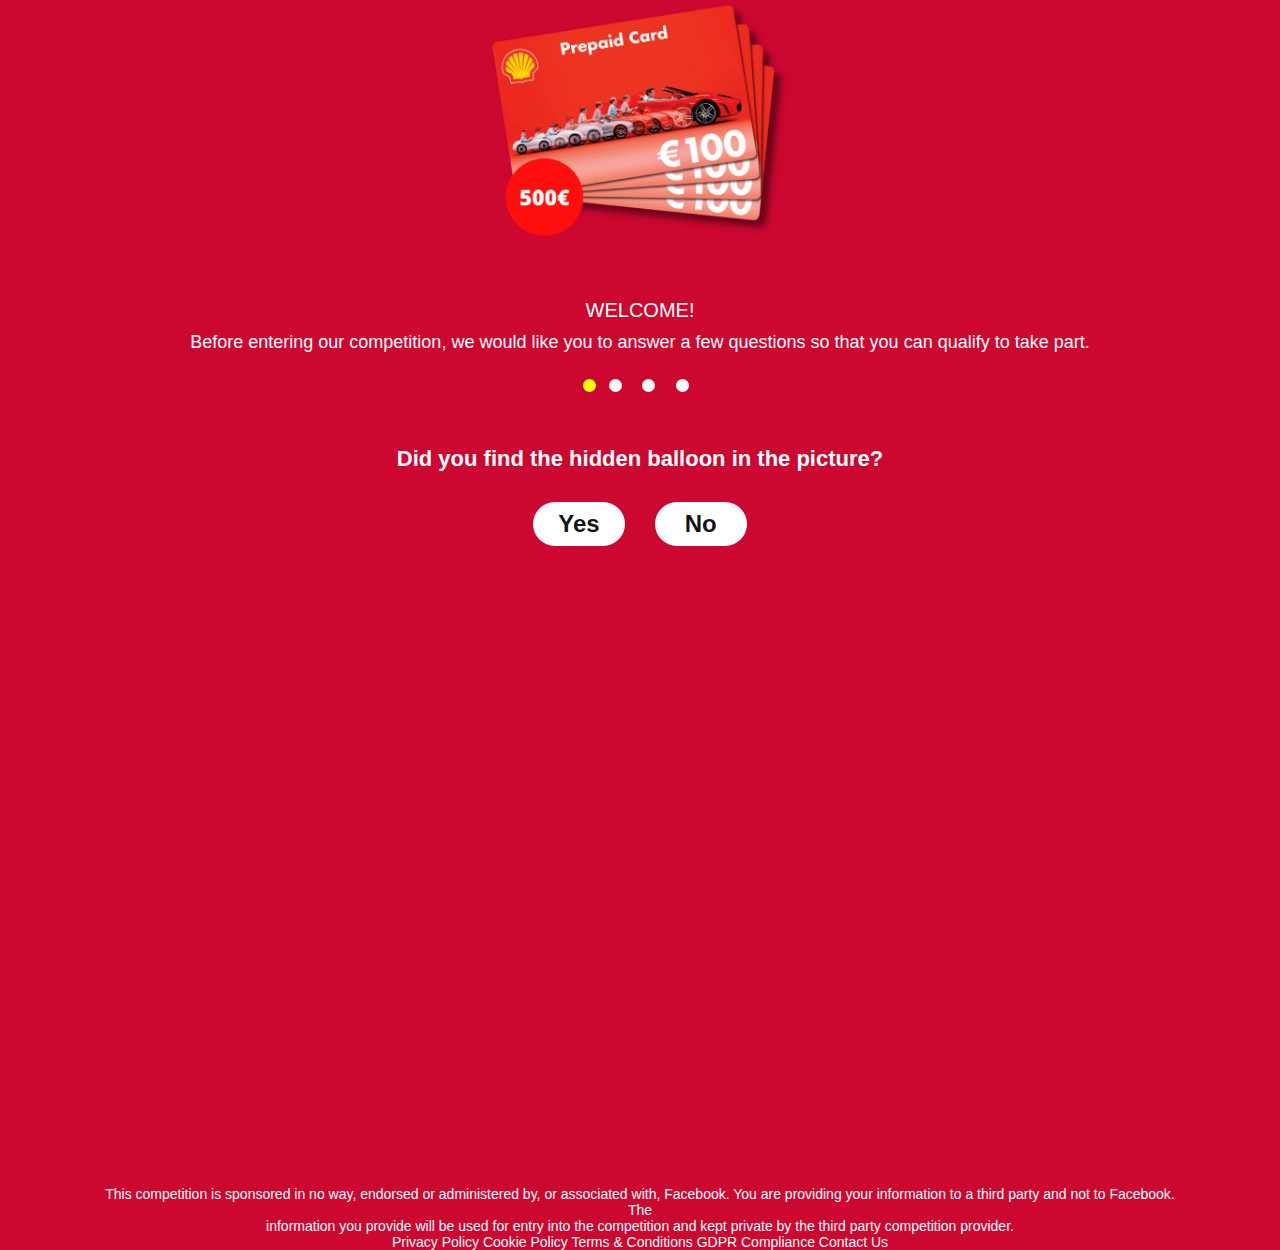
<file: index.html>
<!DOCTYPE html>
<html lang="en">
<head>
    <meta charset="UTF-8">
    <meta http-equiv="X-UA-Compatible" content="IE=edge">
    <meta name="viewport" content="width=device-width, initial-scale=1.0">
    <title>Quiz Page</title>
    <link rel="stylesheet" href="./index.css">
    <link rel="icon" type="image/gif" href="./img/favicon.png">
</head>
<body>
    <section class="img-section">
        <img src="./img/card.png" alt="payment" class="payment">
    </section>
    <section class='para'> 
        <p class="header">WELCOME!</p>
        <P class="header-txt">
            Before entering our competition, we would like you to answer a few questions so that you can qualify to take part.
        </P>
        <div class="dots">
            <span id="dot1" class="dot1"></span>
            <span class="dot2"></span>
            <span id="dot3" class="dot3"></span>
            <span class="dot4"></span>
        </div>
        <div id="adsText">
            <p id="text" class="question">Did you find the hidden balloon in the picture?</p>
        </div>
        <div class="buttons">
            <button onclick="newQuote()" class="button-b1" id="yesButton"> Yes </button>
            <button onclick="newQuote()" class="button-b2" id="noButton"> No </button>
        </div>
    </section>
    <section>
        <footer>
            <div class="footer-para">
                <p>
                    This competition is sponsored in no way, endorsed or administered by, or associated with, Facebook. You are providing your information to a third party and not to Facebook. The <br> information you provide will be used for entry into the competition and kept private by the third party competition provider.
                </p>
                <p class="footer-para2">
                    Privacy Policy Cookie Policy Terms & Conditions GDPR Compliance Contact Us
                </p>
            </div>
        </footer>
    </section>
    <script src="./jquery-3.5.1.min.js"></script>
    <script src="./index.js"></script>
    
</body>
</html>
</file>
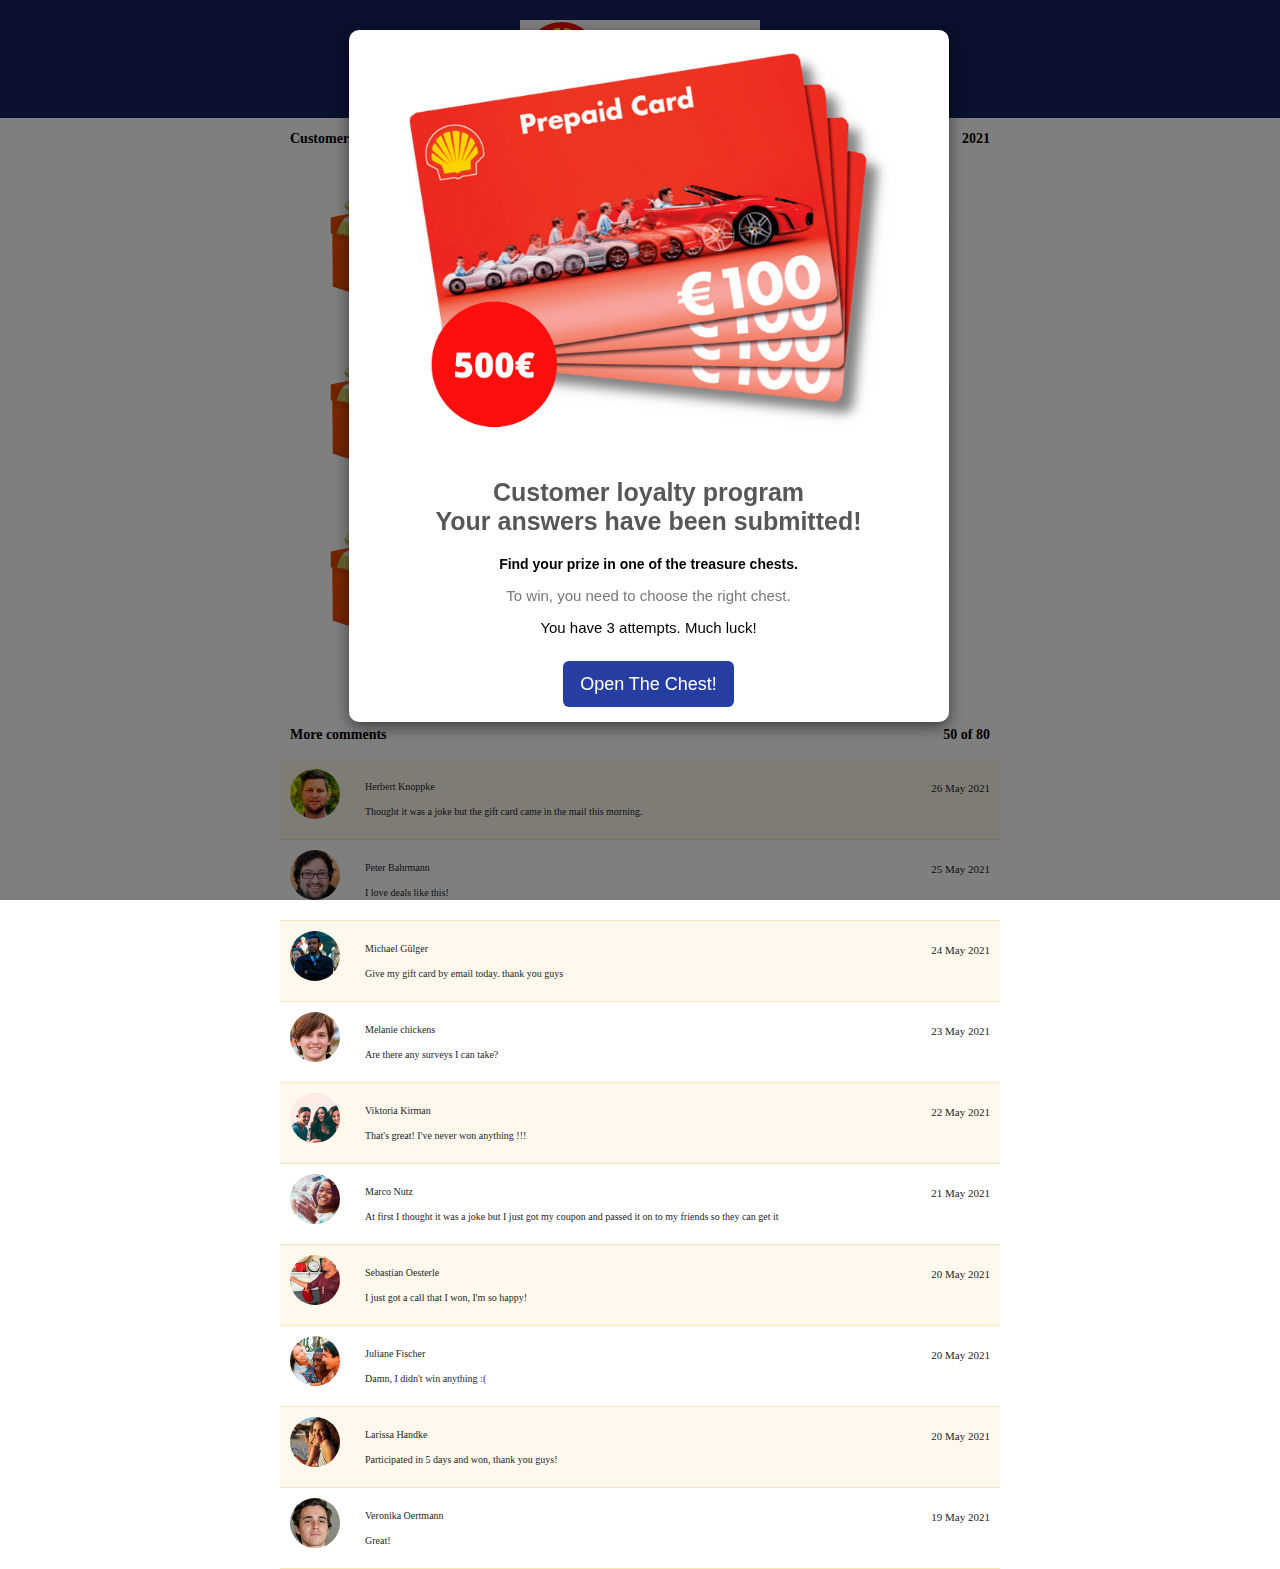
<file: BoxesPage/index.html>
<!DOCTYPE html>
<html lang="en">
<head>
    <meta charset="UTF-8">
    <meta http-equiv="X-UA-Compatible" content="IE=edge">
    <meta name="viewport" content="width=device-width, initial-scale=1.0">
    <title>Boxes Page</title>
    <link rel="stylesheet" href="./boxes.css">
</head>
<body class="scrollbar-hidden">
    <section class="header-flex">
        <img class="header-logo" src="../img/logo.png" alt="logo">
    </section> 

    <!-- Main Popup -->
    <div id="popup-container" class="scrollbar-auto popup-container-div">
        <div class="popup-div">
            <div class="extra-pop-div">
                <div class="main-popup-div">
                    <img class="img-pop" src="../img/card.png" alt="logo">
                    <h2 class="h2-popup">
                        Customer loyalty program <br>
                        Your answers have been submitted!
                    </h2>
                    <p class="strong-p">Find your prize in one of the treasure chests.</p>
                    <p class="light-p">To win, you need to choose the right chest.</p>
                    <p class="last-p">You have 3 attempts. Much luck!</p>
                    <button class="button-popup" onClick="popUp()">Open The Chest!</button>
                </div>
            </div>
        </div>
    </div>
    <!-- First Chance Popup -->
    <div id="fst-pop" class="scrollbar-auto  popup-container-div">
        <div class="popup-div">
            <div class="extra-pop-div">
                <div class="main-popup-div">
                    <div class="circle-loader border-color">
                        <div class="checkmark draw checkmark-border-color"></div>
                    </div>
                    <h2>OHHH...</h2>
                    <p>Sorry, this gift is empty</p>
                    <p>You still have (2) TRIES.</p>
                    <button class="button-popup" onClick="tryPop()">OK</button>
                </div>
            </div>
        </div>
    </div>

    <!-- 2nd Chance Popup -->
    <div id="snd-pop" class="scrollbar-auto  popup-container-div">
        <div class="popup-div">
            <div class="extra-pop-div">
                <div class="main-popup-div">
                    <div class="circle-loader border-color">
                        <div class="checkmark draw checkmark-border-color"></div>
                    </div>
                    <h2>OHHH...</h2>
                    <p>Sorry, this gift is empty</p>
                    <p>You still have (1) TRIES.</p>
                    <button class="button-popup" onClick="tryPop()">OK</button>
                </div>
            </div>
        </div>
    </div>

    <!-- 3rd Chance Popup -->
    <div id="thd-pop" class="scrollbar-auto  popup-container-div">
        <div class="popup-div">
            <div class="extra-pop-div">
                <div class="main-popup-div">
                    <img src="../img/new/box-04x.png" alt="gift">
                    <h2>You found it.</h2>
                    <p>Congratulations on winning the prize!</p>
                    <p>Please follow the instructions on the next page to confirm your delivery details!</p>
                    <button class="button-popup" onClick="lastPop()">Claim</button>
                </div>
            </div>
        </div>
    </div>
    
    <div class="main-content">
        <section class="boxes-section">
            <div class="boxes-div">
                <span class="para1">
                    Customer loyalty program
                </span>
                <span class="para2">
                    2021
                </span>
            </div>
            <div class="boxes">
                <div id="box-0" class="box-div">

                    <div class="top-box">
                        <img id="img-0" class="box-img" src="../img/new/box-01.png" alt="box">          
                    </div>
                    <div id="gift-box-0">
                        <img class="gift-img" src="../img/new/box-04x.png" alt="box">  
                    </div>
                    <div class="bottom-box">
                        <img class="box-img" src="../img/new/box-02.png" alt="box"> 
                    </div>
                </div>

                <div id="box-1" class="box-div">
                    <div class="top-box">
                        <img id="img-1" class="box-img" src="../img/new/box-01.png" alt="box">       
                    </div>
                    <div id="gift-box-1">
                        <img class="gift-img" src="../img/new/box-04x.png" alt="box">  
                    </div>
                    <div class="bottom-box">
                        <img class="box-img" src="../img/new/box-02.png" alt="box"> 
                    </div>
                </div>

                <div id="box-2" class="box-div">
                    <div class="top-box">
                        <img id="img-2" class="box-img" src="../img/new/box-01.png" alt="box">       
                    </div>
                    <div id="gift-box-2">
                        <img class="gift-img" src="../img/new/box-04x.png" alt="box">  
                    </div>
                    <div class="bottom-box">
                        <img class="box-img" src="../img/new/box-02.png" alt="box"> 
                    </div>
                </div>

                <div id="box-3" class="box-div">
                    <div class="top-box">
                        <img id="img-3" class="box-img" src="../img/new/box-01.png" alt="box">       
                    </div>
                    <div id="gift-box-3">
                        <img class="gift-img" src="../img/new/box-04x.png" alt="box">  
                    </div>
                    <div class="bottom-box">
                        <img class="box-img" src="../img/new/box-02.png" alt="box"> 
                    </div>
                </div>

                <div id="box-4" class="box-div">
                    <div class="top-box">
                        <img id="img-4" class="box-img" src="../img/new/box-01.png" alt="box">       
                    </div>
                    <div id="gift-box-4">
                        <img class="gift-img" src="../img/new/box-04x.png" alt="box">  
                    </div>
                    <div class="bottom-box">
                        <img class="box-img" src="../img/new/box-02.png" alt="box"> 
                    </div>
                </div>
    
                <div id="box-5" class="box-div">
                    <div class="top-box">
                        <img id="img-5" class="box-img" src="../img/new/box-01.png" alt="box">       
                    </div>
                    <div id="gift-box-5">
                        <img class="gift-img" src="../img/new/box-04x.png" alt="box">  
                    </div>
                    <div class="bottom-box">
                        <img class="box-img" src="../img/new/box-02.png" alt="box"> 
                    </div>
                </div>
    
                <div id="box-6" class="box-div">
                    <div class="top-box">
                        <img id="img-6" class="box-img" src="../img/new/box-01.png" alt="box">       
                    </div>
                    <div id="gift-box-6">
                        <img class="gift-img" src="../img/new/box-04x.png" alt="box">  
                    </div>
                    <div class="bottom-box">
                        <img class="box-img" src="../img/new/box-02.png" alt="box"> 
                    </div>
                </div>
    
                <div id="box-7" class="box-div">
                    <div class="top-box">
                        <img id="img-7" class="box-img" src="../img/new/box-01.png" alt="box">       
                    </div>
                    <div id="gift-box-7">
                        <img class="gift-img" src="../img/new/box-04x.png" alt="box">  
                    </div>
                    <div class="bottom-box">
                        <img class="box-img" src="../img/new/box-02.png" alt="box"> 
                    </div>
                </div>
                
                <div id="box-8" class="box-div">
                    <div class="top-box">
                        <img id="img-8" class="box-img" src="../img/new/box-01.png" alt="box">       
                    </div>
                    <div id="gift-box-8">
                        <img class="gift-img" src="../img/new/box-04x.png" alt="box">  
                    </div>
                    <div class="bottom-box">
                        <img class="box-img" src="../img/new/box-02.png" alt="box"> 
                    </div>
                </div>
    
                <div id="box-9" class="box-div">
                    <div class="top-box">
                        <img id="img-9" class="box-img" src="../img/new/box-01.png" alt="box">       
                    </div>
                    <div id="gift-box-9">
                        <img class="gift-img" src="../img/new/box-04x.png" alt="box">  
                    </div>
                    <div class="bottom-box">
                        <img class="box-img" src="../img/new/box-02.png" alt="box"> 
                        </div>
                </div>
    
                <div id="box-10" class="box-div">
                    <div class="top-box">
                        <img id="img-10" class="box-img" src="../img/new/box-01.png" alt="box">       
                    </div>
                    <div id="gift-box-10">
                        <img class="gift-img" src="../img/new/box-04x.png" alt="box">  
                    </div>
                    <div class="bottom-box">
                        <img class="box-img" src="../img/new/box-02.png" alt="box"> 
                    </div>
                </div>
    
                <div id="box-11" class="box-div">
                    <div class="top-box">
                        <img id="img-11" class="box-img" src="../img/new/box-01.png" alt="box">       
                    </div>
                    <div id="gift-box-11">
                        <img class="gift-img" src="../img/new/box-04x.png" alt="box">  
                    </div>
                    <div class="bottom-box">
                        <img class="box-img" src="../img/new/box-02.png" alt="box"> 
                    </div>
                </div>
            </div>
        </section>   

        <section class="comments-sec">
            <div class="boxes-div">
                <p class="para3">
                    More comments            
                </p>
                <p class="para4">
                    50 of 80
                </p>
            </div>
            <div class="comments">
                <div class="comment-div1">
                    <div class="comment-p">
                        <div class="comment-img-div">
                            <img src="../img/1.jpg" alt="img" class="img-comment">
                        </div>
                        <div class="title">
                            <p class="name">Herbert Knoppke</p>
                            <p class="comment">
                                Thought it was a joke but the gift card came in the mail this morning.
                            </p>
                        </div>
                    </div>
                    <div class="date-div">
                        <p class="date"> 26 May 2021 </p>
                    </div>
                </div>
                <div class="comment-div2">
                    <div class="comment-p">
                        <div class="comment-img-div"><img src="../img/2.jpg" alt="img" class="img-comment"></div>
                        <div class="title">
                            <p class="name">Peter Bahrmann</p>
                            <p class="comment">
                                I love deals like this!
                            </p>
                        </div>
                        <div class="date-div">
                            <p class="date"> 25 May 2021 </p>
                        </div>
                    </div>
                </div>
                <div class="comment-div1">
                    <div class="comment-p">
                        <div class="comment-img-div"><img src="../img/3.jpg" alt="img" class="img-comment"></div>
                        <div class="title">
                            <p class="name">Michael Gülger</p>
                            <p class="comment">
                                Give my gift card by email today. thank you guys
                            </p>
                        </div>
                    </div>
                    <div class="date-div">
                        <p class="date"> 24 May 2021 </p>
                    </div>
                </div>
                <div class="comment-div2">
                    <div class="comment-p">
                        <div class="comment-img-div"><img src="../img/4.jpg" alt="img" class="img-comment"></div>
                        <div class="title">
                            <p class="name">Melanie chickens</p>
                            <p class="comment">
                                Are there any surveys I can take?
                            </p>
                        </div>
                    </div>
                    <div class="date-div">
                        <p class="date"> 23 May 2021 </p>
                    </div>
                </div>
                <div class="comment-div1">
                    <div class="comment-p">
                        <div class="comment-img-div"><img src="../img/5.jpg" alt="img" class="img-comment"></div>
                        <div class="title">
                            <p class="name">Viktoria Kirman</p>
                            <p class="comment">
                                That's great! I've never won anything !!!
                            </p>
                        </div>
                    </div>
                    <div class="date-div">
                        <p class="date"> 22 May 2021 </p>
                    </div>
                </div>
                <div class="comment-div2">
                    <div class="comment-p">
                        <div class="comment-img-div"><img src="../img/7.jpg" alt="img" class="img-comment"></div>
                        <div class="title">
                            <p class="name">Marco Nutz</p>
                            <p class="comment">
                                At first I thought it was a joke but I just got my coupon and passed it on to my friends so they can get it
                            </p>
                        </div>
                        <div class="date-div">
                            <p class="date"> 21 May 2021 </p>
                        </div>
                    </div>

                </div>
                <div class="comment-div1">
                    <div class="comment-p">
                        <div class="comment-img-div"><img src="../img/8.jpg" alt="img" class="img-comment"></div>
                        <div class="title">
                            <p class="name">Sebastian Oesterle</p>
                            <p class="comment">
                                I just got a call that I won, I'm so happy!
                            </p>
                        </div>
                        <div class="date-div">
                            <p class="date"> 20 May 2021 </p>
                        </div>
                    </div>

                </div>
                <div class="comment-div2">
                    <div class="comment-p">
                        <div class="comment-img-div"><img src="../img/9.jpg" alt="img" class="img-comment"></div>
                        <div class="title">
                            <p class="name">Juliane Fischer</p>
                            <p class="comment">
                                Damn, I didn't win anything :(
                            </p>
                        </div>
                    </div>
                    <div class="date-div">
                        <p class="date"> 20 May 2021 </p>
                    </div>
                </div>
                <div class="comment-div1">
                    <div class="comment-p">
                        <div class="comment-img-div"><img src="../img/10.jpg" alt="img" class="img-comment"></div>
                        <div class="title">
                            <p class="name">Larissa Handke</p>
                            <p class="comment">
                                Participated in 5 days and won, thank you guys!
                            </p>
                        </div>
                    </div>
                    <div class="date-div">
                        <p class="date"> 20 May 2021 </p>
                    </div>
                </div>
                <div class="comment-div2">
                    <div class="comment-p">
                        <div class="comment-img-div"><img src="../img/11.jpg" alt="img" class="img-comment"></div>
                        <div class="title">
                            <p class="name">Veronika Oertmann</p>
                            <p class="comment">
                                Great!
                            </p>
                        </div>
                    </div>
                    <div class="date-div">
                        <p class="date"> 19 May 2021 </p>
                    </div>
                </div>
            </div>
        </section>
    </div>
    <script src="../jquery-3.5.1.min.js"></script>
    <script src="./boxes.js"></script>
</body>
</html>
</file>
<file: index.css>
*,
*::before,
*::after {
  box-sizing: border-box;
  padding: 0;
  margin: 0;
}

body {
  box-sizing: border-box;
  background: rgb(204, 7, 48);
  background-repeat: no-repeat;
  background-position: bottom;
  background-size: cover;
  color: #fff;
  min-height: 100vh;
  margin: auto;
  justify-content: center;
  text-align: center;
  font-family: sans-serif;
}

.img-section {
  text-align: center;
}

.payment {
  -webkit-box-sizing: border-box;
  box-sizing: border-box;
  width: 22rem;
  background: rgb(204, 7, 48);
  background-position: bottom;
  background-size: cover;
  padding-bottom: 42px;
}

.header {
  font-size: 20px;
  font-weight: 500;
  text-transform: uppercase;
  color: white;
  padding-bottom: 10px;
}

.header-txt {
  font-size: 18px;
  font-weight: 100;
  text-align: center;
  color: white;
  padding-bottom: 25px;
}

.dots {
  text-align: center;
  margin-bottom: 50px;
}

.dot1 {
  height: 13px;
  width: 13px;
  background-color: yellow;
  border-radius: 50%;
  display: inline-block;
  -webkit-border-radius: 50%;
  -moz-border-radius: 50%;
  -ms-border-radius: 50%;
  -o-border-radius: 50%;
}

.dot2,
.dot3,
.dot4 {
  height: 13px;
  width: 13px;
  background-color: white;
  border-radius: 50%;
  margin: auto 8px;
  display: inline-block;
}

.question {
  font-size: 22px;
  font-weight: 700;
  text-align: center;
  color: white;
  padding-bottom: 30px;
}

.buttons {
  display: flex;
  text-align: center;
  justify-content: center;
  padding-bottom: 30.5%;
}

.button-b1 {
  font-size: 24px;
  color: #151515;
  font-weight: 700;
  border-radius: 28px;
  background-color: #fff;
  padding: 8px 25px 8px 25px;
  border: none;
  text-align: center;
  margin: auto 15px;
  -webkit-border-radius: 28px;
  -moz-border-radius: 28px;
  -ms-border-radius: 28px;
  -o-border-radius: 28px;
}

.button-b2 {
  font-size: 24px;
  color: #151515;
  font-weight: 700;
  border-radius: 28px;
  background-color: #fff;
  padding: 8px 30px 8px 30px;
  border: none;
  text-align: center;
  margin: auto 15px;
  -webkit-border-radius: 28px;
  -moz-border-radius: 28px;
  -ms-border-radius: 28px;
  -o-border-radius: 28px;
}

button:hover {
  background-color: yellow;
  cursor: pointer;
}

button:focus {
  background-color: yellow;
}

.footer-para {
  font-size: 14px;
  margin: auto 100px;
  text-align: center;
}

@media (max-width: 1440px) {
  .buttons {
    padding-bottom: 50%;
  }
}

@media (max-width: 1024px) {
  .buttons {
    padding-bottom: 70%;
  }
}

@media (max-width: 768px) {
  
  .header-txt {
    font-size: 16px;
    margin: auto 25px;
  }

  .buttons {
    padding-bottom: 20%;
  }

  .question {
    font-size: 18px;
    margin: auto 25px;
  }

  .footer-para {
    padding-top: 10%;
    font-size: 12px;
    margin: auto 100px;
    text-align: center;
    margin: auto 25px;
  }
  .button-b1 {
    font-size: 20px;
    color: #151515;
    font-weight: 700;
    border-radius: 28px;
    background-color: #fff;
    padding: 8px 20px 8px 20px;
    border: none;
    text-align: center;
    margin: auto 15px;
    -webkit-border-radius: 28px;
    -moz-border-radius: 28px;
    -ms-border-radius: 28px;
    -o-border-radius: 28px;
  }

  .button-b2 {
    font-size: 20px;
    color: #151515;
    font-weight: 700;
    border-radius: 28px;
    background-color: #fff;
    padding: 8px 20px 8px 20px;
    border: none;
    text-align: center;
    margin: auto 15px;
    -webkit-border-radius: 28px;
    -moz-border-radius: 28px;
    -ms-border-radius: 28px;
    -o-border-radius: 28px;
  }
}

@media (max-width: 320px) {
  .buttons {
    padding-bottom: 130%;
  }
}
</file>
<file: BoxesPage/boxes.css>
*,
*::before,
*::after {
  box-sizing: border-box;
}

:root {
  --border-color: #3b5998;
}
body {
  margin: 0;
  font-size: 10px;
  font-weight: 400;
  line-height: 1.5;
  color: #212529;
  text-align: center;
  background-color: #fff;
}
/* Header */
.header-flex {
  display: flex;
  justify-content: center;
  background-color: #14215a;
  padding: 20px;
}

.header-logo {
  width: 240px;
}

/* Popup */
.popup-container-div {
  display: block;
  font-family: 'Open Sans', 'Helvetica Neue', Helvetica, Arial, sans-serif;
  font-size: 15px;
  color: #000;
  line-height: normal;
  text-align: center;
  opacity: 1;
  background: rgb(0 0 0 / 50%);
  padding-left: 17px;
  overflow: hidden;
  position: fixed;
  top: 0;
  right: 0;
  bottom: 0;
  left: 0;
  z-index: 1050;
  -webkit-overflow-scrolling: touch;
  outline: 0;
}

.scrollbar-auto {
  overflow-x: hidden;
  overflow-y: auto;
}

.scrollbar-hidden {
  overflow: hidden;
}

.popup-div {
  width: 600px;
  margin: 30px auto;
  max-width: 768px;

  border-radius: 10px;
  -webkit-border-radius: 10px;
  -moz-border-radius: 10px;
  -ms-border-radius: 10px;
  -o-border-radius: 10px;
  background: #ffffff;
  box-shadow: 0 5px 15px rgb(0 0 0 / 50%);
  background-clip: padding-box;
}

.main-popup-div {
  position: relative;
  padding: 15px;
}

.img-pop {
  width: 100%;
  animation: mymove 2s infinite;
  -webkit-animation: mymove 2s infinite;
}

.h2-popup {
  margin: 20px 0;
  font-weight: 700;
  color: #575757;
  font-size: 25px;
}

.p3-pop {
  padding-bottom: 15px;
}

.strong-p {
  font-size: 14px;
  font-weight: bold;
}

.light-p {
  color: #797979;
  text-align: center;
  font-weight: 300;
}

.button-popup {
  background-color: #263da1;
  border-color: #263da1;
  color: #fff;
  margin-top: 10px;
  padding: 10px 16px;
  font-size: 18px;
  line-height: 1.3333333;
  border-radius: 6px;
  cursor: pointer;
  border: 1px solid transparent;
}

/* Chance Pop */
#fst-pop,
#snd-pop,
#thd-pop {
  display: none;
}

.checkmark {
  display: none;
}

.checkmark.draw:after {
  animation-duration: 0.8s;
  animation-timing-function: ease;
  animation-name: checkmark;
  transform: scaleX(-1) rotate(135deg);
}

.checkmark:after {
  opacity: 1;
  height: 55px;
  width: 27.5px;
  transform-origin: left top;
  border-right: 3px solid;
  border-top: 3px solid;
  content: '';
  left: 27.5px;
  top: 55px;
  position: absolute;
}

@keyframes checkmark {
  0% {
    height: 0;
    width: 0;
    opacity: 1;
  }
  20% {
    height: 0;
    width: 27.5px;
    opacity: 1;
  }
  40% {
    height: 55px;
    width: 27.5px;
    opacity: 1;
  }
  100% {
    height: 55px;
    width: 27.5px;
    opacity: 1;
  }
}

.circle-loader {
  border: 1px solid;
  position: relative;
  display: inline-block;
  vertical-align: top;
  border-radius: 50%;
  width: 112px;
  height: 112px;
}

.border-color {
  border-color: var(--border-color);
}
.checkmark-border-color:after {
  border-color: var(--border-color);
}

/* Main */
.main-content {
  max-width: 720px;
  margin: 0 auto;
}

/* Boxes */
.boxes-section {
  padding-bottom: 30px;
}

.boxes-div {
  display: flex;
  justify-content: space-between;
  font-size: 14px;
  color: #000;
  font-weight: 700;
  padding: 10px 10px 0;
}

.boxes {
  margin: 10px auto;
  max-width: 800px;
}

.box-div {
  position: relative;
  display: inline-block;
  max-width: 23.8%;
  transition-duration: 0.1s;
  margin: 20px 0;
  cursor: pointer;
}

.box-div:hover {
  animation: boxmove 0.5s ease-in-out;
  -webkit-animation: boxmove 0.5s ease-in-out;
}

.box-img {
  max-width: 100%;
}

#gift-box-0,
#gift-box-1,
#gift-box-2,
#gift-box-3,
#gift-box-4,
#gift-box-5,
#gift-box-6,
#gift-box-7,
#gift-box-8,
#gift-box-9,
#gift-box-10,
#gift-box-11 {
  display: none;
  position: absolute;
  bottom: 40px;
}

.gift-img {
  animation: mover 4s infinite  alternate;
  -webkit-animation: mover 4s infinite  alternate;
}

.top-box {
  position: absolute;
}

.box-div-clicked:focus {
  position: relative;
  animation: mymove 5s ease-in-out;
  -webkit-animation: mymove 5s ease-in-out;
}

.bottom-box {
  position: relative;
}

/* Comment */
.comments-sec {
  margin: auto;
}

.comment-img-div {
  float: left;
}

.title {
  float: left;
  margin-left: 25px;
  text-align: left;
}

.comments {
  display: grid;
}

.comment-div1 {
  background-color: #fff9ed;
  border-bottom: 1px solid #f7e7b7;
  padding: 10px;
  display: inline-block;
}
.comment-div2 {
  background-color: white;
  border-bottom: 1px solid #f7e7b7;
  padding: 10px;
  display: inline-block;
}

.img-comment {
  width: 50px;
  cursor: pointer;
  border-radius: 50%;
  -webkit-border-radius: 50%;
  -moz-border-radius: 50%;
  -ms-border-radius: 50%;
  -o-border-radius: 50%;
}

.date-div {
  font-size: 11px;
  cursor: pointer;
  display: flex;
  justify-content: flex-end;
}

/* Animation */
@keyframes mymove {
  0% {
    transform: translate(1px, 1px) rotate(0);
  }

  10% {
    transform: translate(-1px, -2px) rotate(-1deg);
  }
  20% {
    transform: translate(-3px, 0) rotate(1deg);
  }
  30% {
    transform: translate(3px, 2px) rotate(0);
  }
  40% {
    transform: translate(1px, -1px) rotate(1deg);
  }
  50% {
    transform: translate(-1px, 2px) rotate(-1deg);
  }
  60% {
    transform: translate(-3px, 1px) rotate(0);
  }
  70% {
    transform: translate(3px, 1px) rotate(-1deg);
  }
  80% {
    transform: translate(-1px, -1px) rotate(1deg);
  }
  90% {
    transform: translate(1px, 2px) rotate(0);
  }
  100% {
    transform: translate(1px, -2px) rotate(-1deg);
  }
}

@keyframes boxmove {
  0% {
    transform: translate(1px, 1px) rotate(0);
    -webkit-transform: translate(1px, 1px) rotate(0);
    -moz-transform: translate(1px, 1px) rotate(0);
    -ms-transform: translate(1px, 1px) rotate(0);
    -o-transform: translate(1px, 1px) rotate(0);
}
  50% {
    transform: translate(-1px, 2px) rotate(-1deg);
  }
  100% {
    transform: translate(1px, -2px) rotate(-1deg);
  }
}

@keyframes mover {
  0% { transform: translateY(10px); -webkit-transform: translateY(10px); -moz-transform: translateY(10px); -ms-transform: translateY(10px); -o-transform: translateY(10px); }
  100% { transform: translateY(-10px); -webkit-transform: translateY(-10px); -moz-transform: translateY(-10px); -ms-transform: translateY(-10px); -o-transform: translateY(-10px); }
}


/* Responsive */

@media (max-width: 767px) {
  .popup-div {
    width: 500px;
    margin: 20px 100px;
  }
  #gift-box-0,
  #gift-box-1,
  #gift-box-2,
  #gift-box-3,
  #gift-box-4,
  #gift-box-5,
  #gift-box-6,
  #gift-box-7,
  #gift-box-8,
  #gift-box-9,
  #gift-box-10,
  #gift-box-11 {
    display: none;
    position: absolute;
    bottom: 40px;
    left: -45px;
  }
}

@media (max-width: 425px) {
  .header-flex {
    padding: 15px;
  }

  .header-logo {
    width: 130px;
  }

  .popup-div {
    width: 350px;
    margin: 10px 20px;
  }

  #gift-box-0,
  #gift-box-1,
  #gift-box-2,
  #gift-box-3,
  #gift-box-4,
  #gift-box-5,
  #gift-box-6,
  #gift-box-7,
  #gift-box-8,
  #gift-box-9,
  #gift-box-10,
  #gift-box-11 {
    bottom: 15px;
    left: -45px;
  }
}

@media (max-width: 375px) {
  .header-flex {
    padding: 10px;
  }

  .header-logo {
    width: 100px;
  }

  .popup-div {
    width: 300px;
    margin: 10px 25px;
  }

  #gift-box-0,
  #gift-box-1,
  #gift-box-2,
  #gift-box-3,
  #gift-box-4,
  #gift-box-5,
  #gift-box-6,
  #gift-box-7,
  #gift-box-8,
  #gift-box-9,
  #gift-box-10,
  #gift-box-11 {
    bottom: 15px;
    left: -50px;
  }
}

@media (max-width: 320px) {
  .header-flex {
    padding: 10px;
  }

  .header-logo {
    width: 100px;
  }

  .popup-div {
    width: 270px;
    margin: 10px 10px;
  }

  .img-comment {
    width: 35px;
  }

  .date-div {
    font-size: 8px;
  }

  #gift-box-0,
  #gift-box-1,
  #gift-box-2,
  #gift-box-3,
  #gift-box-4,
  #gift-box-5,
  #gift-box-6,
  #gift-box-7,
  #gift-box-8,
  #gift-box-9,
  #gift-box-10,
  #gift-box-11 {
    bottom: 15px;
    left: -60px;
    width: 10px;
  }
}
</file>
